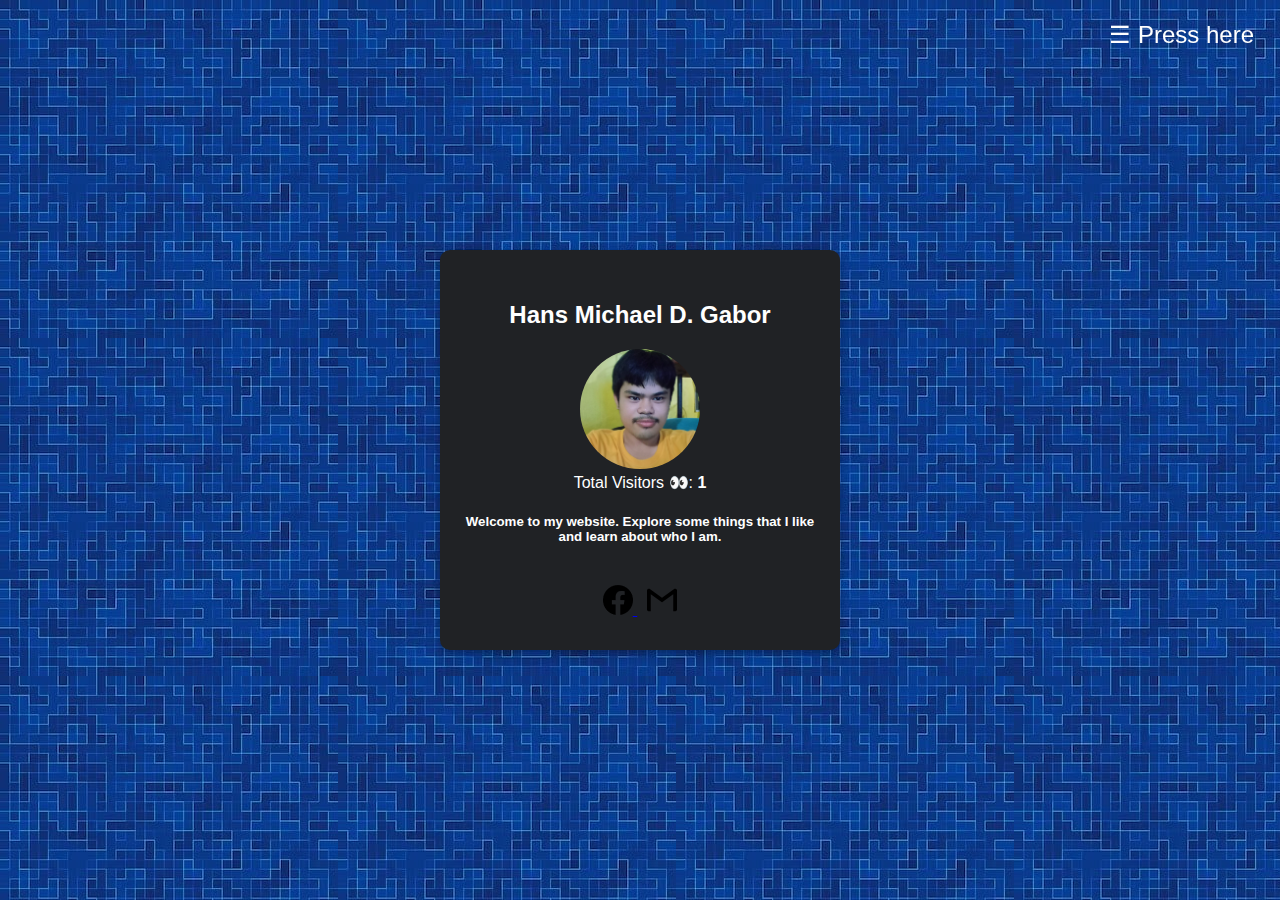
<file: index.html>
<!DOCTYPE html>
<html lang="en">
<head>
<meta charset="UTF-8">
<meta name="viewport" content="width=device-width, initial-scale=1.0">
<title>Home</title>
<link rel="stylesheet" href="css.css">
<link rel="icon" href="assets/roost.jpg">
<style>
body {background-image: url('assets/blueground.jpg')}
</style>
</head>
<body>

<button id="navBtn" onclick="toggleNav()">☰ Press here</button>
<div id="navMenu">
  <!-- Navigation links go here -->
  <a href="#">HOME</a>
  <br>
  <a href="i like.html">I LIKE</a>
  <br>
  <a href="about.html">ABOUT ME</a>
</div>

<div class="flash-card">
  <h2>Hans Michael D. Gabor</h2>
  <div class="profile-picture">
    <!-- Circular profile picture goes here -->
    <img src="assets/smile.jpg">
  </div>
  <div class="content">
    <!-- Flash card content goes here -->
      <p style="margin-top: -20px;">Total Visitors 👀: <span id="visitorCount">0</span></p>
      <h5>Welcome to my website. Explore some things that I like and learn about who I am.</h5>
<br>
    <a href="https://www.facebook.com/hansmichael.2005?mibextid=ZbWKwL" target="_blank">
      <img src="assets/fb.png">
    <a href="mailto:hansmichael.2005.gabor@gmail.com">
      <img style="margin-left: 10px;" src="assets/gmail.png">
  </div>
</div>

<script src="javascript.js"></script>
</body>
</html>
</file>
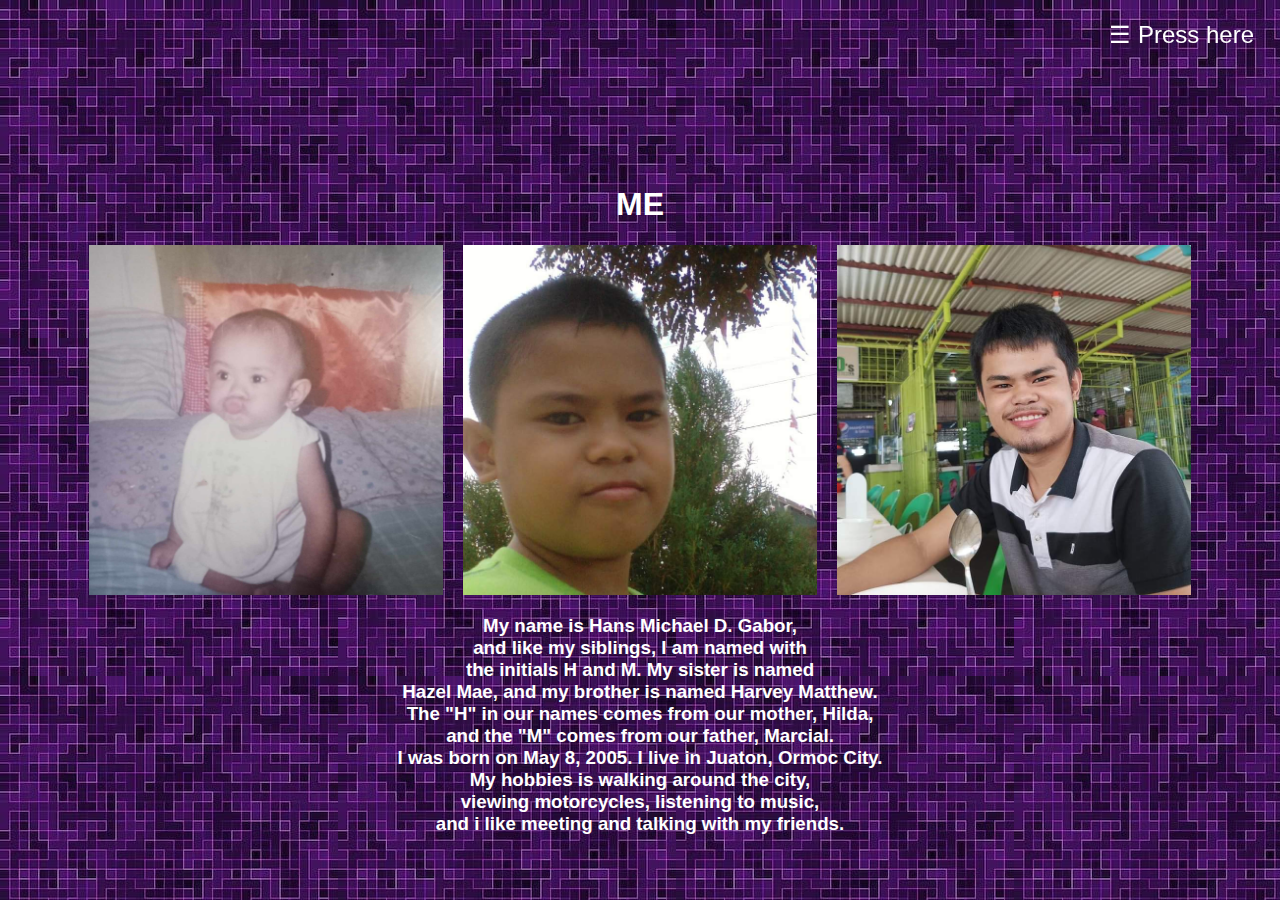
<file: about.html>
<!DOCTYPE html>
<html lang="en">
<head>
<meta charset="UTF-8">
<meta name="viewport" content="width=device-width, initial-scale=1.0">
<title>ABOUT ME</title>
<link rel="stylesheet" href="css.css">
<link rel="icon" href="assets/roost.jpg">
<style>
    body {background-image: url('assets/violetnav.jpg')}
    </style>
</head>
<body>

<button id="navBtn" onclick="toggleNav()">☰ Press here</button>
<div id="navMenu">
  <!-- Navigation links go here -->
  <a href="index.html">HOME</a><br>
  <a href="i like.html">I LIKE</a><br>
  <a href="#">ABOUT ME</a>
</div>

<div class="container" style="margin-top: 100px;">
  <div class="section">
    <h1>ME</h1>
    <div class="photo-container" style="height: 350px;">
      <img src="assets/likes/baby.jpeg">
      <img src="assets/likes/me.jpg">
      <img src="assets/likes/me2.jpg">
    </div>
    <h3> My name is Hans Michael D. Gabor,<br>
      and like my siblings, I am named with<br> 
      the initials H and M. My sister is named <br>
      Hazel Mae, and my brother is named Harvey Matthew. <br>
      The "H" in our names comes from our mother, Hilda, <br>
      and the "M" comes from our father, Marcial. <br>
      I was born on May 8, 2005. I live in Juaton, Ormoc City. <br>
      My hobbies is walking around the city, <br>
      viewing motorcycles, listening to music,<br>
      and i like meeting and talking with my friends.</h3>
  </div>
</div>

<script src="javascript.js"></script>
</body>
</html>
</file>
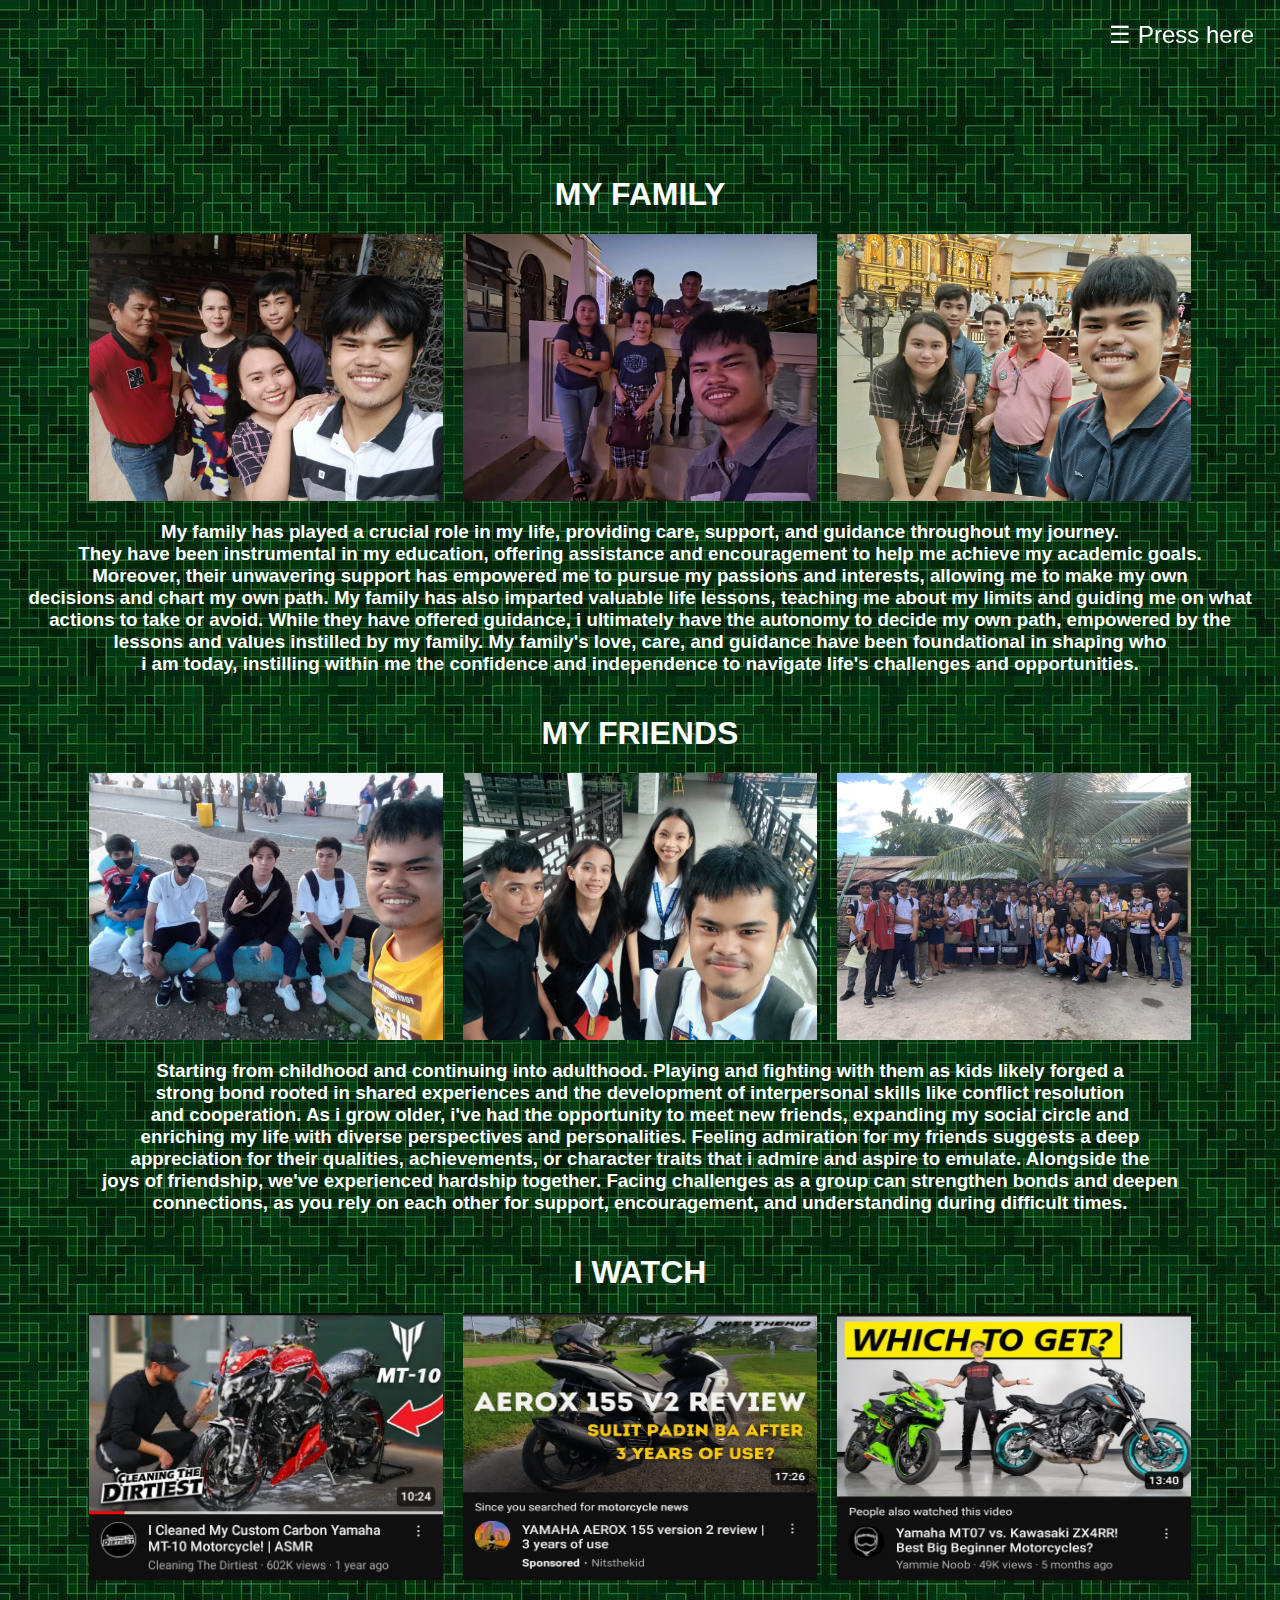
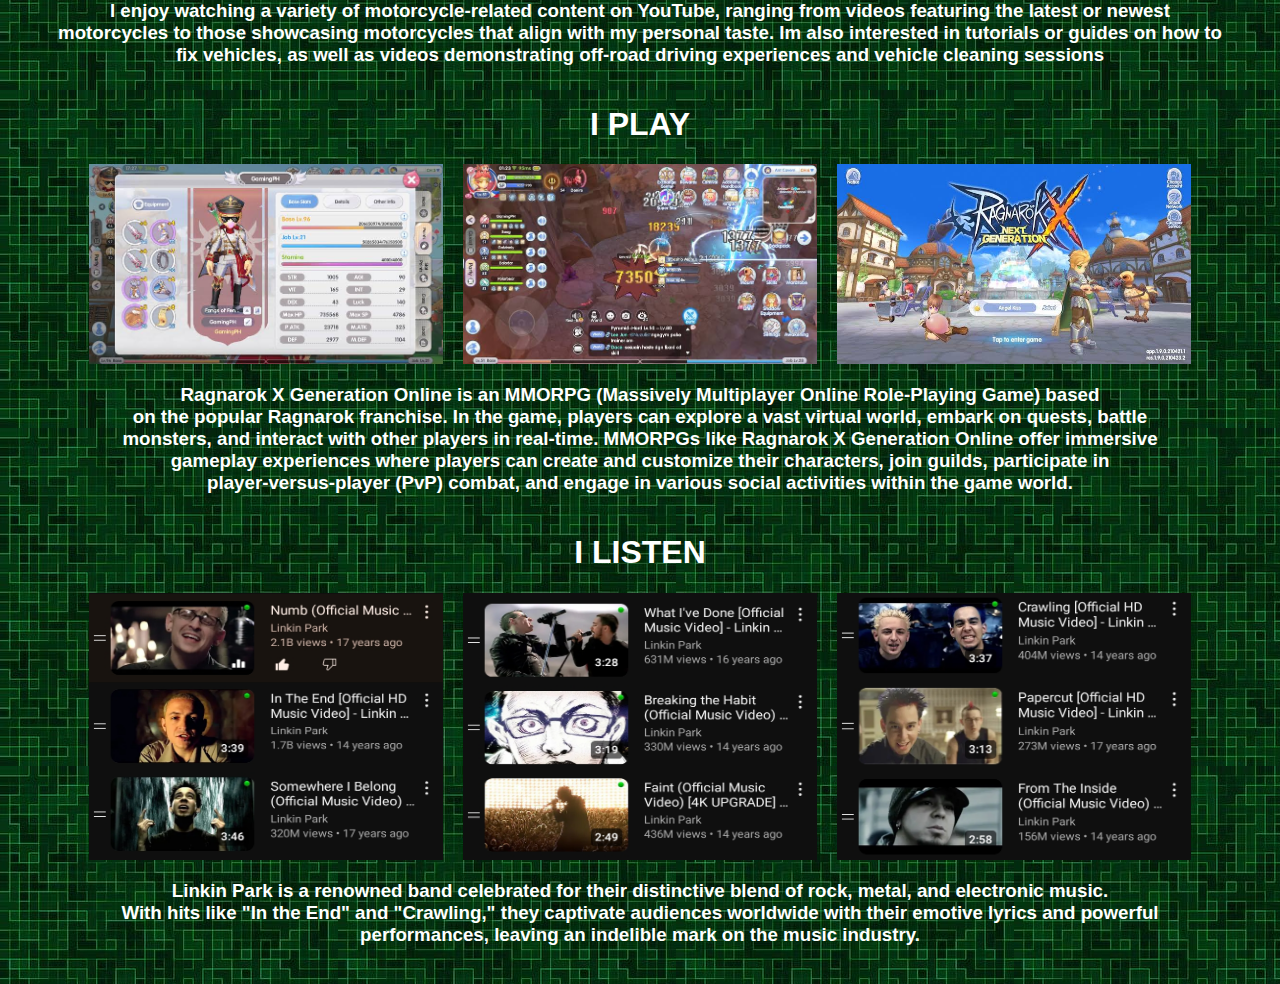
<file: i like.html>
<!DOCTYPE html>
<html lang="en">
<head>
<meta charset="UTF-8">
<meta name="viewport" content="width=device-width, initial-scale=1.0">
<title>I LIKE MY...</title>
<link rel="icon" href="assets/roost.jpg">
<link rel="stylesheet" href="css.css">
<style>
    body {background-image: url('assets/greenground.jpg')}
    </style>
</head>
<body>

<button id="navBtn" onclick="toggleNav()">☰ Press here</button>
<div id="navMenu">
  <!-- Navigation links go here -->
  <a href="index.html">HOME</a><br>
  <a href="#">I LIKE</a><br>
  <a href="about.html">ABOUT ME</a>
</div>

<div class="container">
    <div class="section">
      <h1>MY FAMILY</h1>
      <div class="photo-container" style="height: 267px;">
        <img src="assets/likes/fam3.jpeg">
        <img src="assets/likes/fam2.jpeg">
        <img src="assets/likes/fam1.jpeg">
      </div>
      <h3> My family has played a crucial role in my life, providing care, 
        support, and guidance throughout my journey.<br> 
        They have been instrumental in my education, offering assistance 
        and encouragement to help me achieve my academic goals. <br>
        Moreover, their unwavering support has empowered me to pursue my 
        passions and interests, allowing me to make my own<br> 
        decisions and chart my own path. My family has also imparted valuable life lessons, 
        teaching me about my limits and guiding me on what<br>
        actions to take or avoid. While they have offered guidance, i ultimately have 
        the autonomy to decide my own path, empowered by the<br> 
        lessons and values instilled by my family. My family's love, care, 
        and guidance have been foundational in shaping who<br>
        i am today, instilling within me the confidence and independence
        to navigate life's challenges and opportunities.</h3>
    </div>
    <div class="section">
      <h1>MY FRIENDS</h1>
      <div class="photo-container" style="height: 267px;">
        <img src="assets/likes/friends3.jpeg">
        <img src="assets/likes/friends4.jpeg">
        <img src="assets/likes/friends1.jpeg">
      </div>
      <h3> Starting from childhood and continuing into adulthood. 
        Playing and fighting with them as kids likely forged a<br> 
        strong bond rooted in shared experiences and the development 
        of interpersonal skills like conflict resolution <br> 
        and cooperation. As i grow older, i've had the opportunity 
        to meet new friends, expanding my social circle and <br> 
        enriching my life with diverse perspectives and personalities. 
        Feeling admiration for my friends suggests a deep <br> 
        appreciation for their qualities, achievements, or character 
        traits that i admire and aspire to emulate. Alongside the <br> 
        joys of friendship, we've experienced hardship together. 
        Facing challenges as a group can strengthen bonds and deepen <br> 
        connections, as you rely on each other for support, encouragement, 
        and understanding during difficult times.</h3>
    </div>
    <div class="section">
      <h1>I WATCH</h1>
      <div class="photo-container" style="height: 267px;">
        <img src="assets/likes/motor1.jpg">
        <img src="assets/likes/motor3.jpg">
        <img src="assets/likes/motor4.jpg">
      </div>
      <h3> I enjoy watching a variety of motorcycle-related content on YouTube,
         ranging from videos featuring the latest or newest <br>
         motorcycles to those showcasing motorcycles that align with my personal taste. 
          Im also interested in tutorials or guides on how to <br>
          fix vehicles, as well as videos demonstrating off-road driving experiences and 
          vehicle cleaning sessions
        </h3>
    </div>
    <div class="section">
      <h1>I PLAY</h1>
      <div class="photo-container" style="height: 200px;">
        <img src="assets/likes/ragnarok1.jpeg">
        <img src="assets/likes/ragnarok2.jpeg">
        <img src="assets/likes/ragnarok3.jpeg">
      </div>
      <h3> Ragnarok X Generation Online is an MMORPG 
        (Massively Multiplayer Online Role-Playing Game) based <br>
        on the popular Ragnarok franchise. In the game, players 
        can explore a vast virtual world, embark on quests, battle <br>
        monsters, and interact with other players in real-time. 
        MMORPGs like Ragnarok X Generation Online offer immersive <br>
        gameplay experiences where players can create and customize 
        their characters, join guilds, participate in <br>
        player-versus-player (PvP) combat, and engage in various 
        social activities within the game world.  </h3>
    </div>
    <div class="section">
        <h1>I LISTEN</h1>
        <div class="photo-container" style="height: 267px;">
          <img src="assets/likes/song1.jpg">
          <img src="assets/likes/song2.jpg">
          <img src="assets/likes/song3.jpg">
        </div>
        <h3> Linkin Park is a renowned band celebrated for their 
          distinctive blend of rock, metal, and electronic music. <br>
          With hits like "In the End" and "Crawling," they captivate 
          audiences worldwide with their emotive lyrics and powerful <br>
          performances, leaving an indelible mark on the music industry.
        </h3>
    </div>
  </div>

<script src="javascript.js"></script>
</body>
</html>
</file>
<file: css.css>
body {
    margin: 0;
    font-family: Arial, sans-serif;
    display: flex;
    justify-content: center;
    align-items: center;
    height: 100vh;
    background-image: url('assets/blueground.jpg');
    color: white;
  }
  

  #navBtn {
    position: fixed;
    top: 20px;
    right: 20px;
    font-size: 24px;
    background-color: transparent;
    border: none;
    color: #fff;
    cursor: pointer;
    z-index: 2;
  }
  
  #navMenu {
    position: fixed;
    top: 0;
    left: 0;
    height: 100vh;
    width: 10%;
    background-image: url('assets/black.jpg'); /* Replace 'texture.png' with your texture image path */
    background-color: rgba(0, 0, 0, 0.8); /* Black background with some transparency */
    color: #fff;
    padding: 20px;
    transform: translateX(-100%);
    transition: transform 0.3s ease-in-out;
    z-index: 1;
  }
  
  #navMenu a {
    display: block;
    color: #fff;
    text-decoration: none;
    font-size: 18px;
    margin-bottom: 10px;
  }
  
  #navMenu.show {
    transform: translateX(0);
  }

  .flash-card {
    width: 400px;
    height: 400px;
    background-color: #202225; /* Dark mode card background color */
    border-radius: 10px;
    box-shadow: 0 4px 8px rgba(0, 0, 0, 0.3); /* Shadow effect */
    display: flex;
    flex-direction: column;
    justify-content: center;
    align-items: center;
    color: white;

  }
  
  .profile-picture img {
    width: 120px;
    height: 120px;
    border-radius: 50%; /* Circular shape */
    margin-bottom: 20px;
  }
  
  .content {
    text-align: center;
    padding: 0 20px;
  }
  
  .content h2 {
    font-size: 24px;
    margin-bottom: 10px;
  }
  
  .content p {
    font-size: 16px;
  }

  .header {
    text-align: center;
    margin-top: 50px;
  }
  
  .header h1 {
    font-size: 32px;
    color: white;
  }
  
  .sub-header {
    text-align: center;
    margin-top: 50px;
  }
  
  .sub-header h2 {
    font-size: 24px;
    color: #333;
  }

  .container {
    text-align: center;
    padding: 20px;
    margin-top: 1800px;
  }

  #visitorCount {
    font-weight: bold;
  }
  
  .section {
    margin-top: 40px;
  }
  
  .photo-container {
    display: flex;
    justify-content: center;
    margin-bottom: 20px;
  }
  
  .photo-container img {
    margin: 0 10px; /* Adjust margins as needed */
    width: 354px;
  }
  
  h1, h3 {
    color: white;
    text-align: center;
  }

 @media (max-width: 600px) {
    .photo-container img {
        max-width: 100%;
        height: 100%;
    }
    .container{
      margin-top: 3300px;
    }
    .section {
        padding: 20px;
    }
    h1, h3 {
        font-size: 18px;
    }
}
</file>
